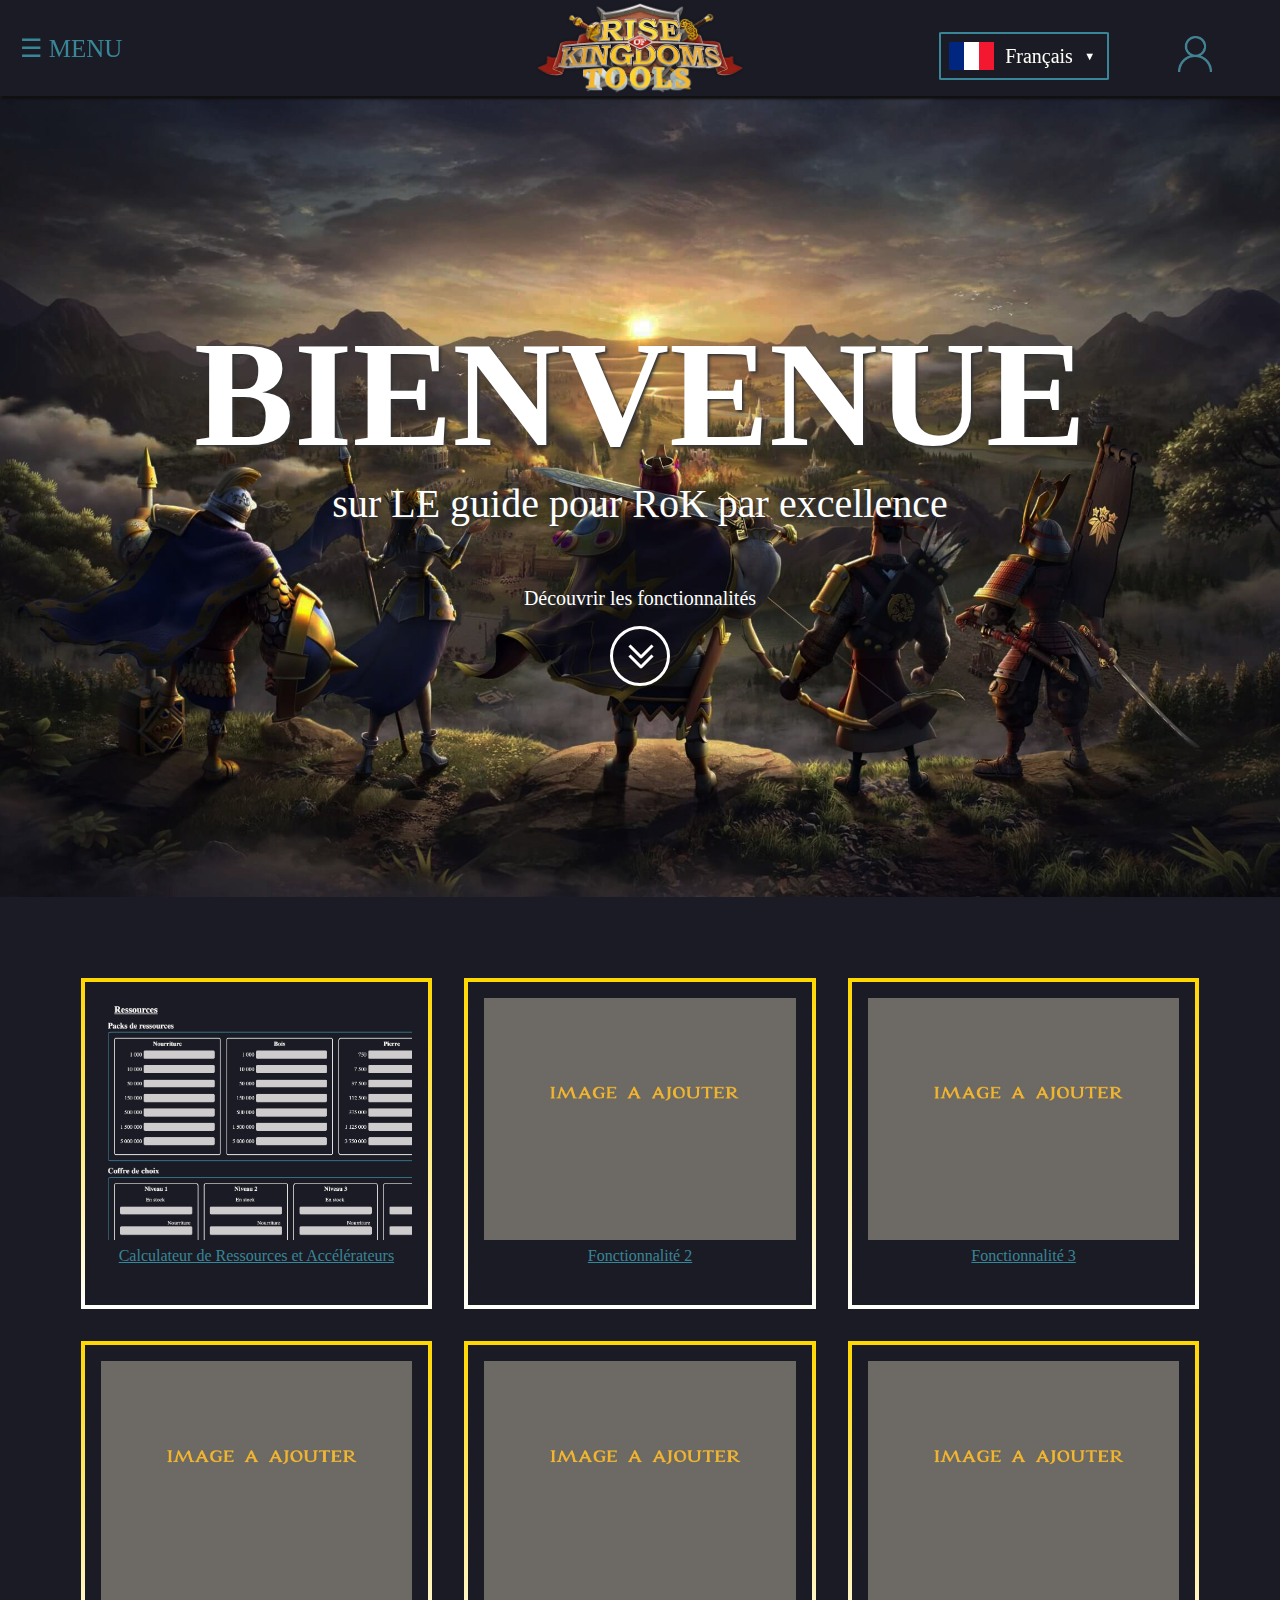
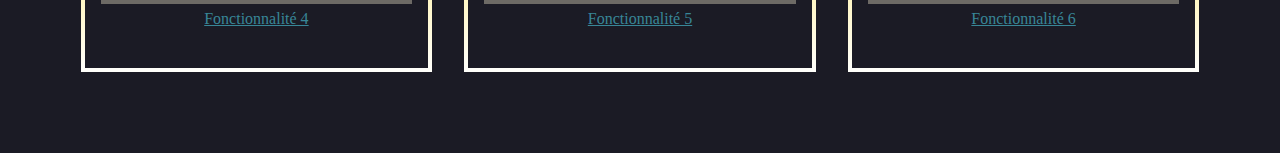
<file: index.html>
<!DOCTYPE html>
<html lang="fr">

<head>
    <meta charset="UTF-8">
    <meta http-equiv="X-UA-Compatible" content="IE=edge">
    <meta name="viewport" content="width=device-width, initial-scale=1.0">
    <!-- feuille de styles du site-->
    <link rel="stylesheet" href="./assets/css/styles.css">

    <!--feuilles de script du site-->
    <script src="./assets/js/app.js"></script>

    <title>Rise of Kingdoms Tools</title>
</head>

<body>

    <nav>
        <!-- ouvre le menu vertical -->
        <div id="navG">
            <!--texte afficher sur écran large-->
            <div id="menuGE" onclick="openNav()">
                &#9776 MENU
            </div>
            <!--texte afficher sur écran téléphone-->
            <div id="menuSE" onclick="openNav()">
                &#9776
            </div>
        </div>
        <!--logo -->
        <div id="navM">
            <a href="index.html">
                <img src="./assets/icon/logo.png" alt="" id="logo">
            </a>
        </div>
        <!--gére les langues et les utilisateurs-->
        <div id="navD">
            <div class="nav_vide"></div>
            <div class="langue">
                <div id="current_langue_selected" onclick="openLangue()" onmouseover="openLangue()"
                    onmouseout="setTimeout(closeLangue(),500)">
                    <div class="francais langue_2">
                        <div class="flag"></div>
                        <div class="f_text">Français</div>
                        <div class="fleche_bas">▼</div>
                    </div>
                </div>
                <div id="non_selected_langue" onmouseover="openLangue()" onmouseout="setTimeout(closeLangue(),500)">
                    <a href="index.html">
                        <div class="francais langue_2 langue_selector">
                            <div class="flag"></div>
                            <div class="f_text">Français</div>
                            <div class="fleche_bas">▼</div>
                        </div>
                    </a>
                    <a href="./l_anglais/index_en.html">
                        <div class="anglais langue_2 langue_selector">
                            <div class="flag"></div>
                            <div class="f_text">English</div>
                            <div class="fleche_bas">▼</div>
                        </div>
                    </a>
                    <a href="./l_chinois/index_zh.html">
                        <div class="chinois langue_2 langue_selector">
                            <div class="flag"></div>
                            <div class="f_text">简体中文</div>
                            <div class="fleche_bas">▼</div>
                        </div>
                    </a>
                </div>
            </div>
            <div id="nav_users">
                <div></div>
                <div></div>
                <div></div>
                <div></div>
                <div class="users_iconbox">
                    <a href="#"></a>
                </div>
                <div></div>
                <div></div>
                <div></div>
                <div></div>
                <!--<div class="users_icon"></div>-->
            </div>
        </div>
    </nav>


    <!-- sous-menu -->
    <div class="main_pages">
        <ul id="Menu" class="Menu">
            <a href="javascript:void(0)" class="closebtn" onclick="closeNav();closeAllMenu()">&times;</a>
            <a href="#">Calendrier</a>
            <li class="deroulant"> <a onclick="handleMenu1()">Calculateurs</a>
                <ul id="sousmenu1" class="sousmenu">
                    <li><a href="./l_francais/calculateur_fr.html">Ressources</a></li>
                    <li><a href="./l_francais/calculateur_fr.html#accelerateurs">Accélérateurs</a></li>
                    <li><a href="#">Constructions</a></li>
                    <li><a href="#">Troupes</a></li>
                    <li><a href="#">Soins</a></li>
                    <li><a href="#">Technologies</a></li>
                    <li><a href="#">Points au MGE</a></li>
                    <li><a href="#">VIP</a></li>
                    <li><a href="#">Matériaux</a></li>
                </ul>
            </li>
            <li class="deroulant"> <a onclick="handleMenu2()">Base de Données</a></li>
            <ul id="sousmenu2" class="sousmenu">
                <li><a href="#">Batiments</a></li>
                <li><a href="#">Technologies</a></li>
                <li><a href="#">Troupes</a></li>
                <li><a href="#">Lots/Achat-in-app</a></li>
                <li><a href="#">Événements</a></li>
                <li><a href="#">Équipements</a></li>
                <li><a href="#">Passeports</a></li>
            </ul>
            <li class="deroulant"> <a onclick="handleMenu3()">Commandants</a></li>
            <ul id="sousmenu3" class="sousmenu">
                <li><a href="#">Légendaires</a></li>
                <li><a href="#">Épiques</a></li>
                <li><a href="#">Élites</a></li>
                <li><a href="#">Avancés</a></li>
                <li><a href="#">Tiers lists et binômes</a></li>
            </ul>
            <a href="#">Guides & Tips</a>
            <a href="#">À propos</a>
        </ul>
    </div>

    <!--section d'acceuil première partie afficher sur la page-->
    <section id="acceuil" onclick="closeLangue()">
        <div class="log_ac">
            <div class="corps_intro">
                <h1 class="gros_titre">BIENVENUE</h1>
                <p class="texte_intro">sur LE guide pour RoK par excellence</p>
                <p class="texte_bouton">Découvrir les fonctionnalités</p>
                <div class="center-con">
                    <a href="#fonctionnalité">
                        <div class="round">
                            <span></span>
                            <span></span>
                            <span></span>
                            <span></span>
                        </div>
                    </a>
                </div>
            </div>
        </div>
    </section>

    <!--section pour une grille de fonctionnalités-->
    <section id="fonctionnalité" onclick="closeLangue()" class="section">
        <div class="wrapper">
            <div class="f_box">
                <a href="./l_francais/calculateur_fr.html">
                    <div class="f_appercu" >
                        <div class="haut" style="background-image: url(./assets/image/ressources_fr.jpg);"></div>
                        <div class="bas">Calculateur de Ressources et Accélérateurs</div>
                    </div>
                </a>
            </div>
            <div class="f_box">
                <a href="#">
                    <div class="f_appercu">
                        <div class="haut"></div>
                        <div class="bas">Fonctionnalité 2</div>
                    </div>
                </a>
            </div>
            <div class="f_box">
                <a href="#">
                    <div class="f_appercu">
                        <div class="haut"></div>
                        <div class="bas">Fonctionnalité 3</div>
                    </div>
                </a>
            </div>
            <div class="f_box">
                <a href="#">
                    <div class="f_appercu">
                        <div class="haut"></div>
                        <div class="bas">Fonctionnalité 4</div>
                    </div>
                </a>
            </div>
            <div class="f_box">
                <a href="#">
                    <div class="f_appercu">
                        <div class="haut"></div>
                        <div class="bas">Fonctionnalité 5</div>
                    </div>
                </a>
            </div>
            <div class="f_box">
                <a href="#">
                    <div class="f_appercu">
                        <div class="haut"></div>
                        <div class="bas">Fonctionnalité 6</div>
                    </div>
                </a>
            </div>
        </div>
    </section>


</body>

</html>
</file>
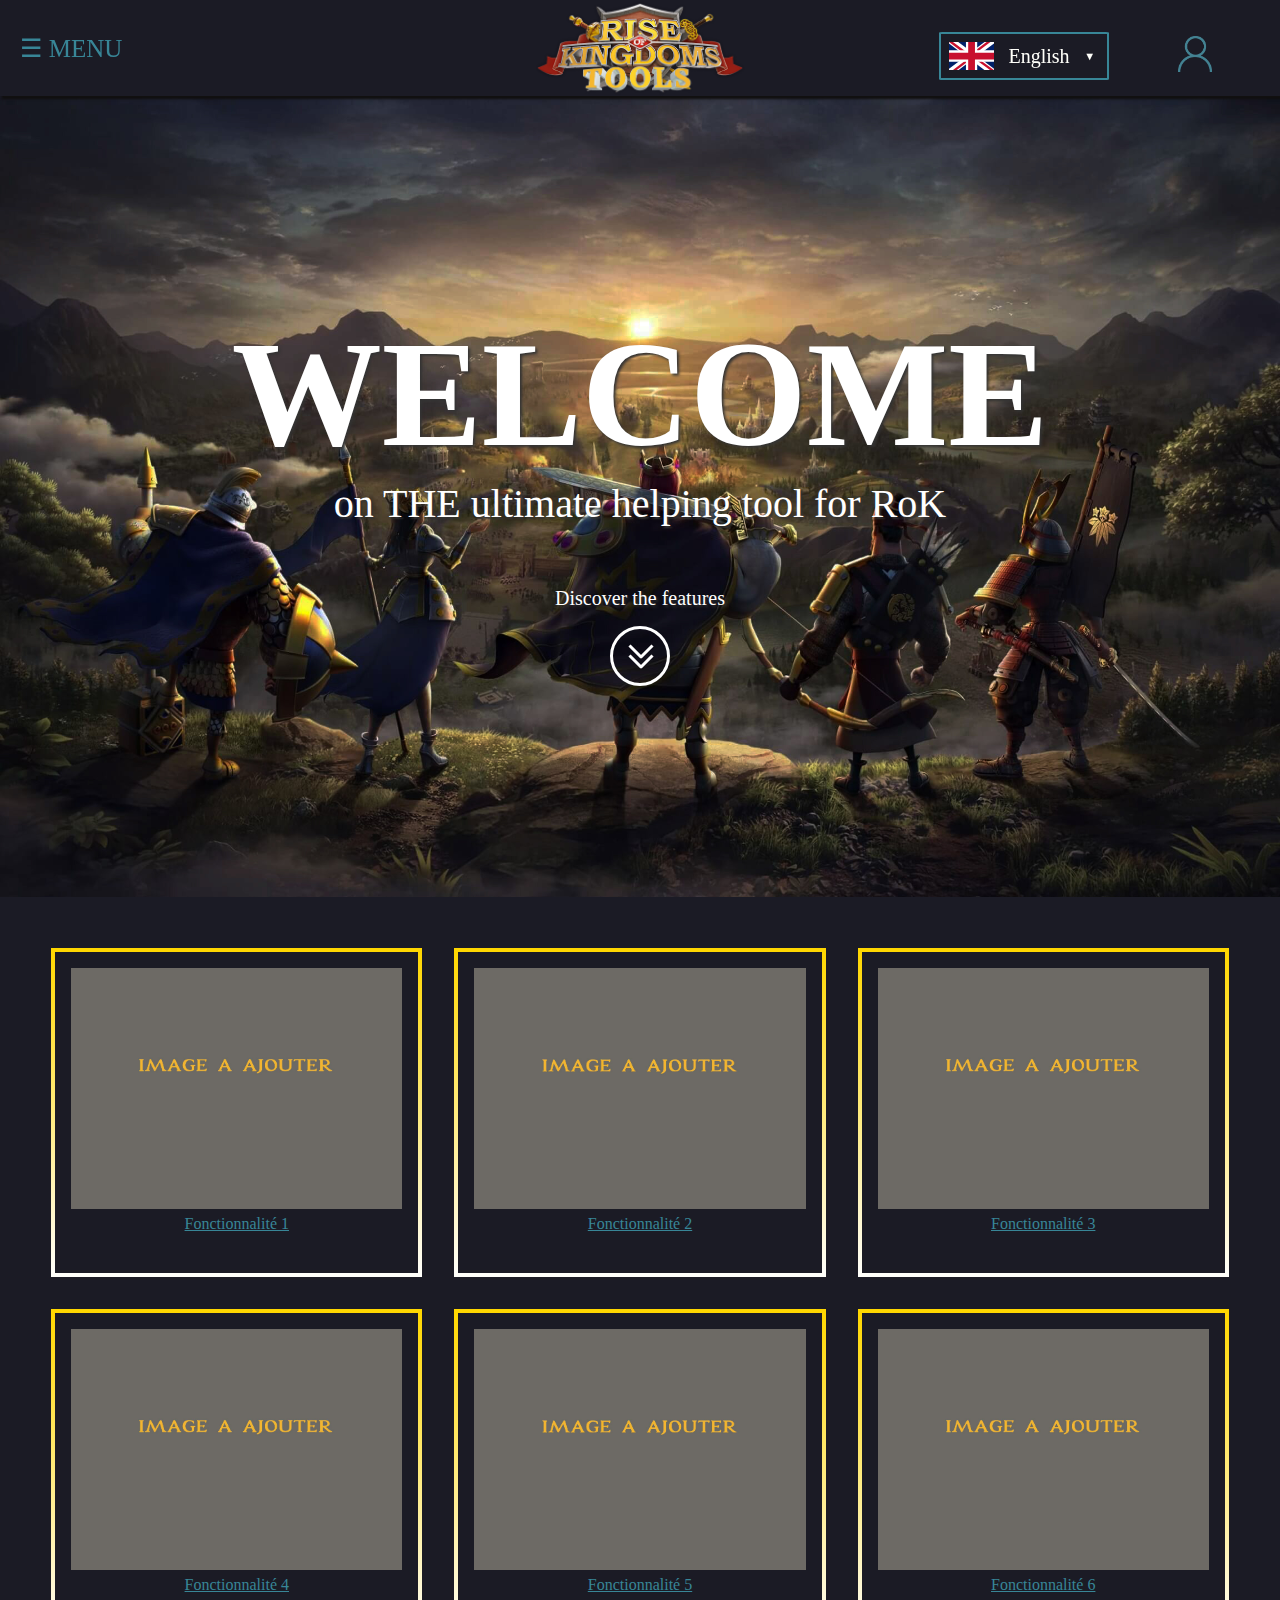
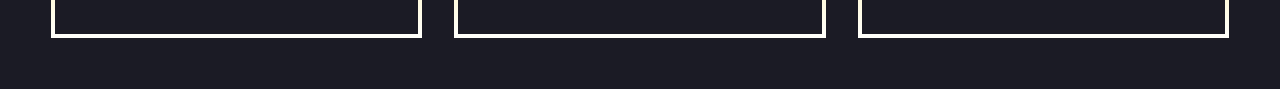
<file: l_anglais/index_en.html>
<!DOCTYPE html>
<html lang="fr">

<head>
    <meta charset="UTF-8">
    <meta http-equiv="X-UA-Compatible" content="IE=edge">
    <meta name="viewport" content="width=device-width, initial-scale=1.0">
    <!-- feuille de styles du site-->
    <link rel="stylesheet" href="../assets/css/styles.css">

    <!--feuilles de script du site-->
    <script src="../assets/js/app.js"></script>

    <title>Rise of Kingdoms Tools</title>
</head>

<body>

    <nav>
        <!-- ouvre le menu vertical -->
        <div id="navG">
            <!--texte afficher sur écran large-->
            <div id="menuGE" onclick="openNav()">
                &#9776 MENU
            </div>
            <!--texte afficher sur écran téléphone-->
            <div id="menuSE" onclick="openNav()">
                &#9776
            </div>
        </div>
        <!--logo -->
        <div id="navM">
            <a href="../l_anglais/index_en.html">
                <img src="../assets/icon/logo.png" alt="" id="logo">
            </a>
        </div>
        <!--gére les langues et les utilisateurs-->
        <div id="navD">
            <div class="nav_vide"></div>
            <div class="langue">
                <div id="current_langue_selected" onclick="openLangue()" onmouseover="openLangue()"
                    onmouseout="setTimeout(closeLangue(),500)">
                    <div class="anglais langue_2">
                        <div class="flag"></div>
                        <div class="f_text">English</div>
                        <div class="fleche_bas">▼</div>
                    </div>
                </div>
                <div id="non_selected_langue" onmouseover="openLangue()" onmouseout="setTimeout(closeLangue(),500)">
                    <a href="../index.html">
                        <div class="francais langue_2 langue_selector">
                            <div class="flag"></div>
                            <div class="f_text">Français</div>
                            <div class="fleche_bas">▼</div>
                        </div>
                    </a>
                    <a href="../l_anglais/index_en.html">
                        <div class="anglais langue_2 langue_selector">
                            <div class="flag"></div>
                            <div class="f_text">English</div>
                            <div class="fleche_bas">▼</div>
                        </div>
                    </a>
                    <a href="../l_chinois/index_zh.html">
                        <div class="chinois langue_2 langue_selector">
                            <div class="flag"></div>
                            <div class="f_text">简体中文</div>
                            <div class="fleche_bas">▼</div>
                        </div>
                    </a>
                </div>
            </div>
            <div id="nav_users">
                <div></div>
                <div></div>
                <div></div>
                <div></div>
                <div class="users_iconbox">
                    <a href="#"></a>
                </div>
                <div></div>
                <div></div>
                <div></div>
                <div></div>
                <!--<div class="users_icon"></div>-->
            </div>
        </div>
    </nav>


    <!-- sous-menu -->
    <div class="main_pages">
        <ul id="Menu" class="Menu">
            <a href="javascript:void(0)" class="closebtn" onclick="closeNav();closeAllMenu()">&times;</a>
            <a href="#">Schedule</a>
            <li class="deroulant"> <a onclick="handleMenu1()">Calculators</a>
                <ul id="sousmenu1" class="sousmenu">
                    <li><a href="#">Ressources</a></li>
                    <li><a href="#">Speed-ups</a></li>
                    <li><a href="#">Buildings</a></li>
                    <li><a href="#">Troups</a></li>
                    <li><a href="#">Healing</a></li>
                    <li><a href="#">Technologies</a></li>
                    <li><a href="#">MGE points</a></li>
                    <li><a href="#">VIP</a></li>
                    <li><a href="#">Materials</a></li>
                </ul>
            </li>
            <li class="deroulant"> <a onclick="handleMenu2()">Data Base</a></li>
            <ul id="sousmenu2" class="sousmenu">
                <li><a href="#">Buildings</a></li>
                <li><a href="#">Technologies</a></li>
                <li><a href="#">Troups</a></li>
                <li><a href="#">Bundles</a></li>
                <li><a href="#">Events</a></li>
                <li><a href="#">Equipments</a></li>
                <li><a href="#">Passeports</a></li>
            </ul>
            <li class="deroulant"> <a onclick="handleMenu3()">Commanders</a></li>
            <ul id="sousmenu3" class="sousmenu">
                <li><a href="#">Legendaries</a></li>
                <li><a href="#">Epics</a></li>
                <li><a href="#">Elites</a></li>
                <li><a href="#">Advanced</a></li>
                <li><a href="#">Tiers lists & pairings</a></li>
            </ul>
            <a href="#">Guides & Tips</a>
            <a href="#">About</a>
        </ul>
    </div>

    <!--section d'acceuil première partie afficher sur la page-->
    <section id="acceuil" onclick="closeLangue()">
        <div class="log_ac">
            <div class="corps_intro">
                <h1 class="gros_titre">WELCOME</h1>
                <p class="texte_intro">on THE ultimate helping tool for RoK</p>
                <p class="texte_bouton">Discover the features</p>
                <div class="center-con">
                    <a href="#fonctionnalité">
                        <div class="round">
                            <span></span>
                            <span></span>
                            <span></span>
                            <span></span>
                        </div>
                    </a>
                </div>
            </div>
        </div>
    </section>

    <!--section pour une grille de fonctionnalités-->
    <section id="fonctionnalité" onclick="closeLangue()">
        <div class="wrapper">
            <div class="f_box">
                <a href="#">
                    <div class="f_appercu">
                        <div class="haut"></div>
                        <div class="bas">Fonctionnalité 1</div>
                    </div>
                </a>
            </div>
            <div class="f_box">
                <a href="#">
                    <div class="f_appercu">
                        <div class="haut"></div>
                        <div class="bas">Fonctionnalité 2</div>
                    </div>
                </a>
            </div>
            <div class="f_box">
                <a href="#">
                    <div class="f_appercu">
                        <div class="haut"></div>
                        <div class="bas">Fonctionnalité 3</div>
                    </div>
                </a>
            </div>
            <div class="f_box">
                <a href="#">
                    <div class="f_appercu">
                        <div class="haut"></div>
                        <div class="bas">Fonctionnalité 4</div>
                    </div>
                </a>
            </div>
            <div class="f_box">
                <a href="#">
                    <div class="f_appercu">
                        <div class="haut"></div>
                        <div class="bas">Fonctionnalité 5</div>
                    </div>
                </a>
            </div>
            <div class="f_box">
                <a href="#">
                    <div class="f_appercu">
                        <div class="haut"></div>
                        <div class="bas">Fonctionnalité 6</div>
                    </div>
                </a>
            </div>
        </div>
    </section>


</body>

</html>
</file>
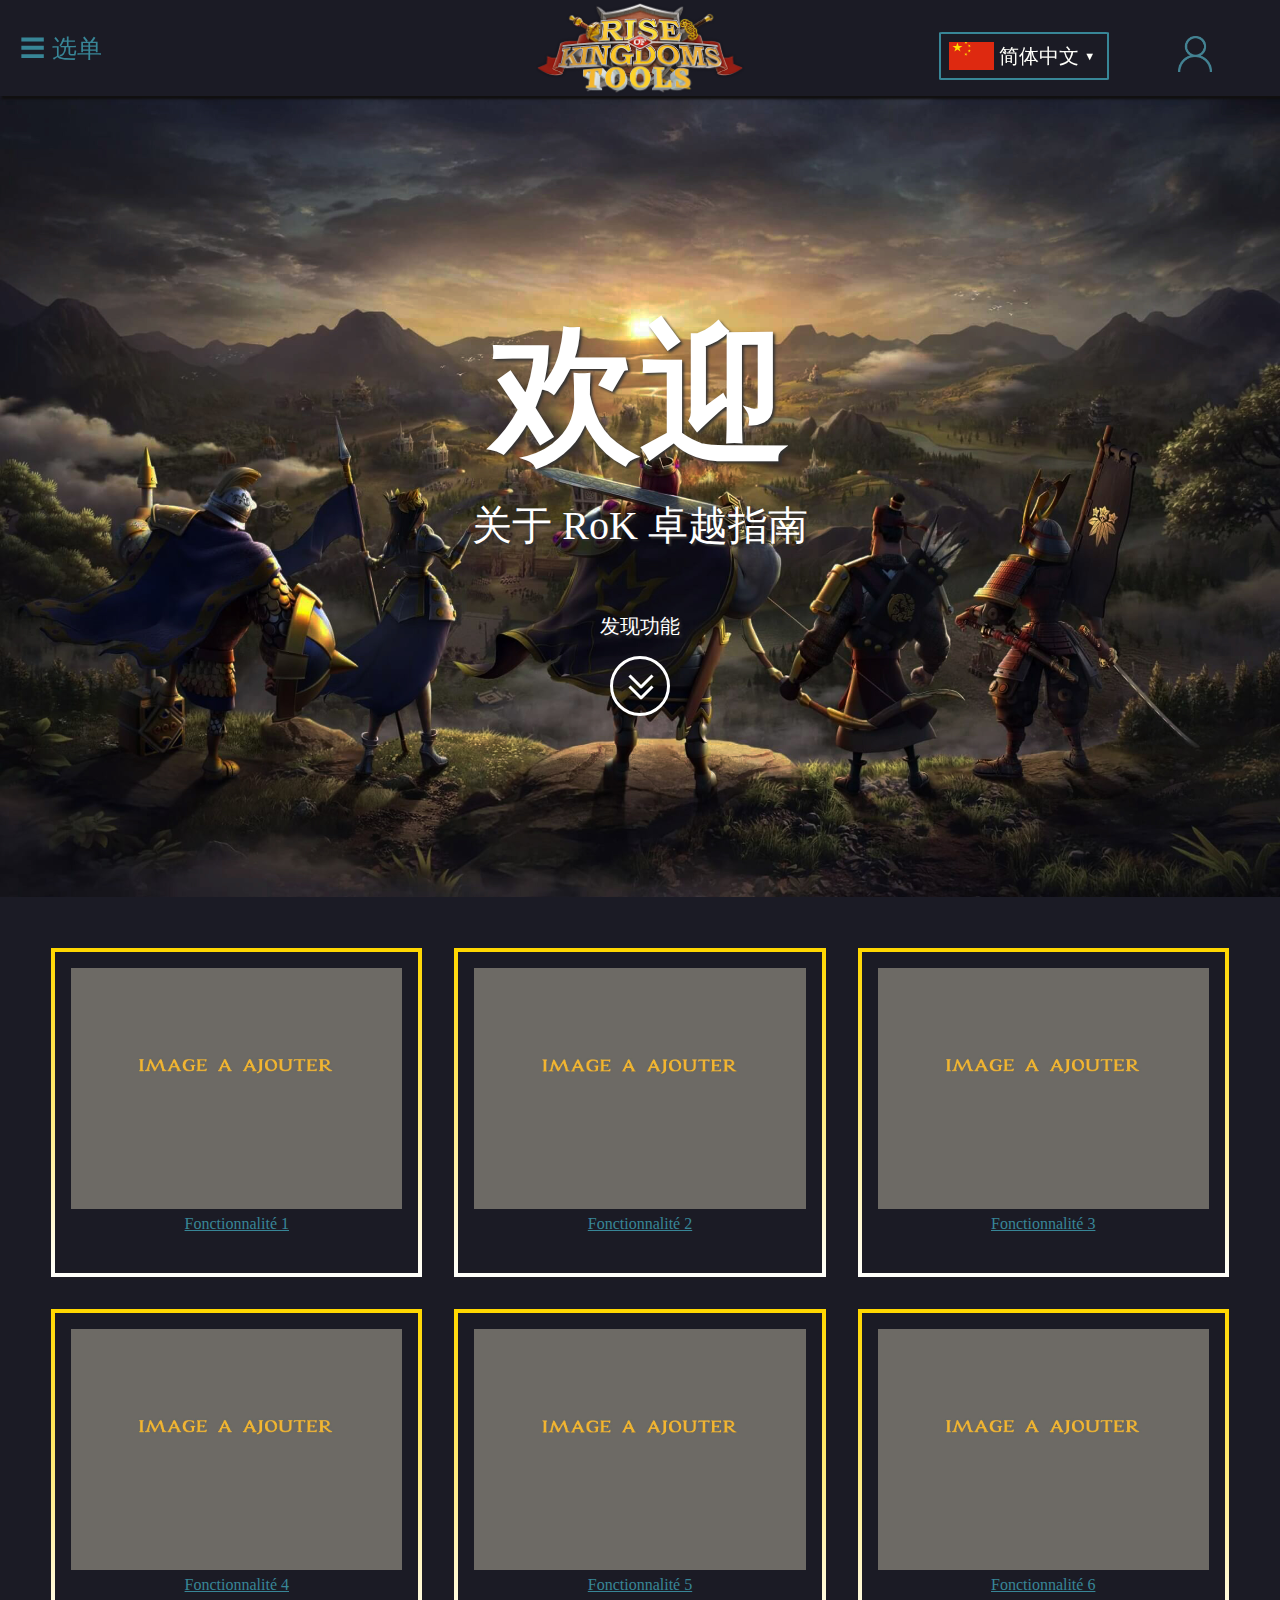
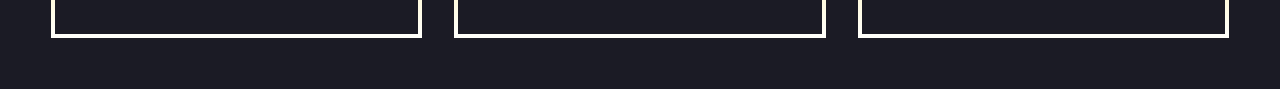
<file: l_chinois/index_zh.html>
<!DOCTYPE html>
<html lang="zh-Hans">

<head>
    <meta charset="UTF-8">
    <meta http-equiv="X-UA-Compatible" content="IE=edge">
    <meta name="viewport" content="width=device-width, initial-scale=1.0">
    <!-- feuille de styles du site-->
    <link rel="stylesheet" href="../assets/css/styles.css">

    <!--feuilles de script du site-->
    <script src="../assets/js/app.js"></script>

    <title>Rise of Kingdoms Tools</title>
</head>

<body>

    <nav>
        <!-- ouvre le menu vertical -->
        <div id="navG">
            <!--texte afficher sur écran large-->
            <div id="menuGE" onclick="openNav()">
                &#9776 选单
            </div>
            <!--texte afficher sur écran téléphone-->
            <div id="menuSE" onclick="openNav()">
                &#9776
            </div>
        </div>
        <!--logo -->
        <div id="navM">
            <a href="../l_chinois/index_zh.html">
                <img src="../assets/icon/logo.png" alt="" id="logo">
            </a>
        </div>
        <!--gére les langues et les utilisateurs-->
        <div id="navD">
            <div class="nav_vide"></div>
            <div class="langue">
                <div id="current_langue_selected" onclick="openLangue()" onmouseover="openLangue()"
                    onmouseout="setTimeout(closeLangue(),500)">
                    <div class="chinois langue_2">
                        <div class="flag"></div>
                        <div class="f_text">简体中文</div>
                        <div class="fleche_bas">▼</div>
                    </div>
                </div>
                <div id="non_selected_langue" onmouseover="openLangue()" onmouseout="setTimeout(closeLangue(),500)">
                    <a href="../index.html">
                        <div class="francais langue_2 langue_selector">
                            <div class="flag"></div>
                            <div class="f_text">Français</div>
                            <div class="fleche_bas">▼</div>
                        </div>
                    </a>
                    <a href="../l_anglais/index_en.html">
                        <div class="anglais langue_2 langue_selector">
                            <div class="flag"></div>
                            <div class="f_text">English</div>
                            <div class="fleche_bas">▼</div>
                        </div>
                    </a>
                    <a href="../l_chinois/index_zh.html">
                        <div class="chinois langue_2 langue_selector">
                            <div class="flag"></div>
                            <div class="f_text">简体中文</div>
                            <div class="fleche_bas">▼</div>
                        </div>
                    </a>
                </div>
            </div>
            <div id="nav_users">
                <div></div>
                <div></div>
                <div></div>
                <div></div>
                <div class="users_iconbox">
                    <a href="#"></a>
                </div>
                <div></div>
                <div></div>
                <div></div>
                <div></div>
                <!--<div class="users_icon"></div>-->
            </div>
        </div>
    </nav>


    <!-- sous-menu -->
    <div class="main_pages">
        <ul id="Menu" class="Menu">
            <a href="javascript:void(0)" class="closebtn" onclick="closeNav();closeAllMenu()">&times;</a>
            <a href="#">活动日历</a>
            <li class="deroulant"> <a onclick="handleMenu1()">计算计</a>
                <ul id="sousmenu1" class="sousmenu">
                    <li><a href="#">资源</a></li>
                    <li><a href="#">加速</a></li>
                    <li><a href="#">建造</a></li>
                    <li><a href="#">训练</a></li>
                    <li><a href="#">医院</a></li>
                    <li><a href="#">技术</a></li>
                    <li><a href="#">MGE点</a></li>
                    <li><a href="#">VIP</a></li>
                    <li><a href="#">材料</a></li>
                </ul>
            </li>
            <li class="deroulant"> <a onclick="handleMenu2()">数据库</a></li>
            <ul id="sousmenu2" class="sousmenu">
                <li><a href="#">建造</a></li>
                <li><a href="#">技术</a></li>
                <li><a href="#">训练</a></li>
                <li><a href="#">在应用程序内购买</a></li>
                <li><a href="#">活动</a></li>
                <li><a href="#">设备</a></li>
                <li><a href="#">护照</a></li>
            </ul>
            <li class="deroulant"> <a onclick="handleMenu3()">指挥官</a></li>
            <ul id="sousmenu3" class="sousmenu">
                <li><a href="#">传奇的</a></li>
                <li><a href="#">史诗</a></li>
                <li><a href="#">精英</a></li>
                <li><a href="#">先进</a></li>
                <li><a href="#">分类和二项式</a></li>
            </ul>
            <a href="#">指南和提示</a>
            <a href="#">关于</a>
        </ul>
    </div>

    <!--section d'acceuil première partie afficher sur la page-->
    <section id="acceuil" onclick="closeLangue()">
        <div class="log_ac">
            <div class="corps_intro">
                <h1 class="gros_titre">欢迎</h1>
                <p class="texte_intro">关于 RoK 卓越指南</p>
                <p class="texte_bouton">发现功能</p>
                <div class="center-con">
                    <a href="#fonctionnalité">
                        <div class="round">
                            <span></span>
                            <span></span>
                            <span></span>
                            <span></span>
                        </div>
                    </a>
                </div>
            </div>
        </div>
    </section>

    <!--section pour une grille de fonctionnalités-->
    <section id="fonctionnalité" onclick="closeLangue()">
        <div class="wrapper">
            <div class="f_box">
                <a href="#">
                    <div class="f_appercu">
                        <div class="haut"></div>
                        <div class="bas">Fonctionnalité 1</div>
                    </div>
                </a>
            </div>
            <div class="f_box">
                <a href="#">
                    <div class="f_appercu">
                        <div class="haut"></div>
                        <div class="bas">Fonctionnalité 2</div>
                    </div>
                </a>
            </div>
            <div class="f_box">
                <a href="#">
                    <div class="f_appercu">
                        <div class="haut"></div>
                        <div class="bas">Fonctionnalité 3</div>
                    </div>
                </a>
            </div>
            <div class="f_box">
                <a href="#">
                    <div class="f_appercu">
                        <div class="haut"></div>
                        <div class="bas">Fonctionnalité 4</div>
                    </div>
                </a>
            </div>
            <div class="f_box">
                <a href="#">
                    <div class="f_appercu">
                        <div class="haut"></div>
                        <div class="bas">Fonctionnalité 5</div>
                    </div>
                </a>
            </div>
            <div class="f_box">
                <a href="#">
                    <div class="f_appercu">
                        <div class="haut"></div>
                        <div class="bas">Fonctionnalité 6</div>
                    </div>
                </a>
            </div>
        </div>
    </section>


</body>

</html>
</file>
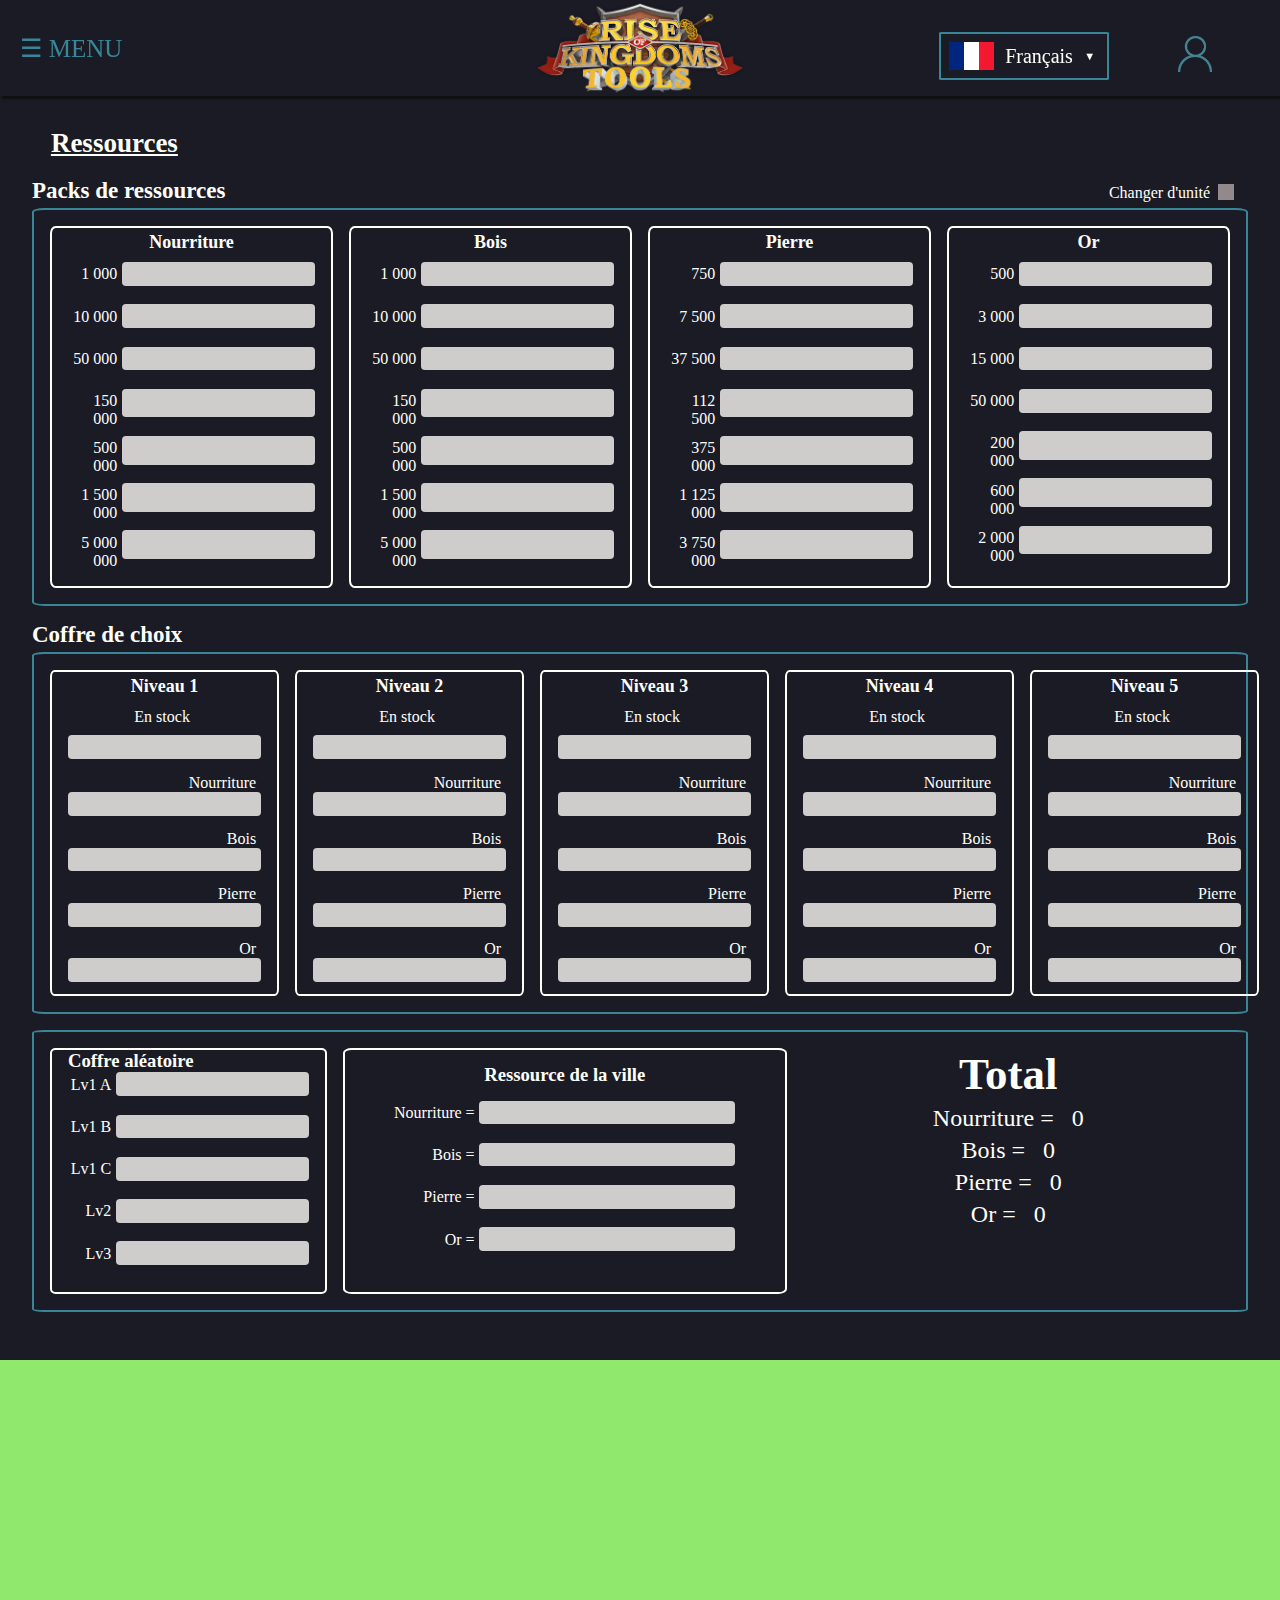
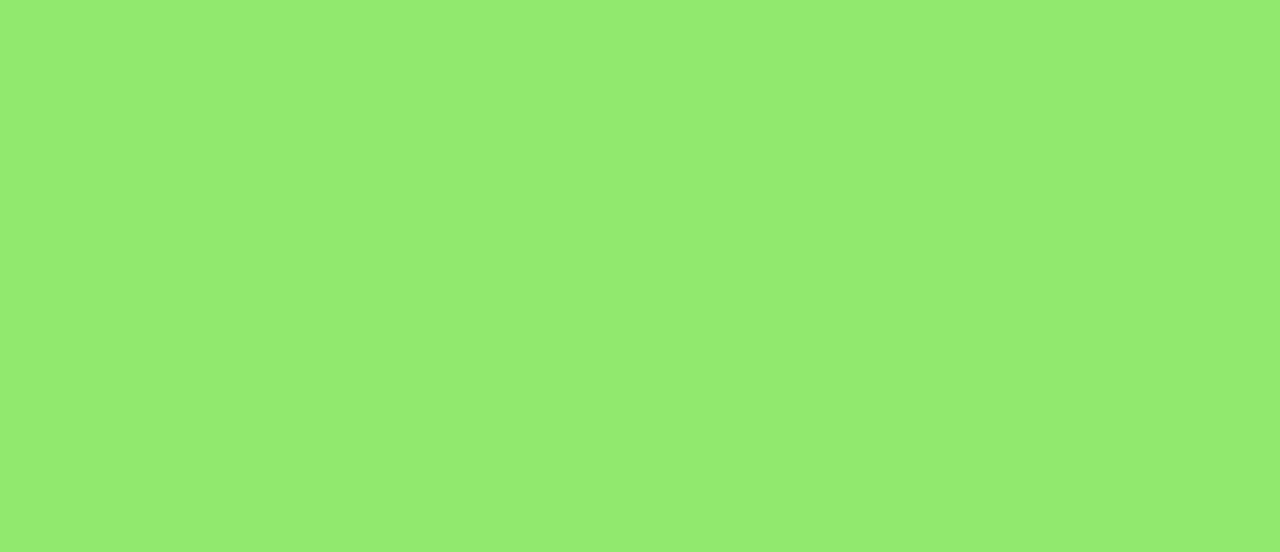
<file: l_francais/calculateur_fr.html>
<!DOCTYPE html>
<html lang="fr">

<head>
    <meta charset="UTF-8">
    <meta http-equiv="X-UA-Compatible" content="IE=edge">
    <meta name="viewport" content="width=device-width, initial-scale=1.0">
    <!-- feuille de styles du site-->
    <link rel="stylesheet" href="../assets/css/styles.css">

    <!--feuilles de script du site-->
    <script src="../assets/js/app.js" defer></script>

    <title>Rise of Kingdoms Tools</title>
</head>

<body>

    <nav>
        <!-- ouvre le menu vertical -->
        <div id="navG">
            <!--texte afficher sur écran large-->
            <div id="menuGE" onclick="openNav()">
                &#9776 MENU
            </div>
            <!--texte afficher sur écran téléphone-->
            <div id="menuSE" onclick="openNav()">
                &#9776
            </div>
        </div>
        <!--logo -->
        <div id="navM">
            <a href="../index.html">
                <img src="../assets/icon/logo.png" alt="" id="logo">
            </a>
        </div>
        <!--gére les langues et les utilisateurs-->
        <div id="navD">
            <div class="nav_vide"></div>
            <div class="langue">
                <div id="current_langue_selected" onclick="openLangue()" onmouseover="openLangue()"
                    onmouseout="setTimeout(closeLangue(),500)">
                    <div class="francais langue_2">
                        <div class="flag"></div>
                        <div class="f_text">Français</div>
                        <div class="fleche_bas">▼</div>
                    </div>
                </div>
                <div id="non_selected_langue" onmouseover="openLangue()" onmouseout="setTimeout(closeLangue(),500)">
                    <a href="../index.html">
                        <div class="francais langue_2 langue_selector">
                            <div class="flag"></div>
                            <div class="f_text">Français</div>
                            <div class="fleche_bas">▼</div>
                        </div>
                    </a>
                    <a href="../l_anglais/index_en.html">
                        <div class="anglais langue_2 langue_selector">
                            <div class="flag"></div>
                            <div class="f_text">English</div>
                            <div class="fleche_bas">▼</div>
                        </div>
                    </a>
                    <a href="../l_chinois/index_zh.html">
                        <div class="chinois langue_2 langue_selector">
                            <div class="flag"></div>
                            <div class="f_text">简体中文</div>
                            <div class="fleche_bas">▼</div>
                        </div>
                    </a>
                </div>
            </div>
            <div id="nav_users">
                <div></div>
                <div></div>
                <div></div>
                <div></div>
                <div class="users_iconbox">
                    <a href="#"></a>
                </div>
                <div></div>
                <div></div>
                <div></div>
                <div></div>
                <!--<div class="users_icon"></div>-->
            </div>
        </div>
    </nav>


    <!-- sous-menu -->
    <div class="main_pages">
        <ul id="Menu" class="Menu">
            <a href="javascript:void(0)" class="closebtn" onclick="closeNav();closeAllMenu()">&times;</a>
            <a href="#">Calendrier</a>
            <li class="deroulant"> <a onclick="handleMenu1()">Calculateurs</a>
                <ul id="sousmenu1" class="sousmenu">
                    <li><a href="calculateur_fr.html">Ressources</a></li>
                    <li><a href="calculateur_fr.html#accelerateurs">Accélérateurs</a></li>
                    <li><a href="#">Constructions</a></li>
                    <li><a href="#">Troupes</a></li>
                    <li><a href="#">Soins</a></li>
                    <li><a href="#">Technologies</a></li>
                    <li><a href="#">Points au MGE</a></li>
                    <li><a href="#">VIP</a></li>
                    <li><a href="#">Matériaux</a></li>
                </ul>
            </li>
            <li class="deroulant"> <a onclick="handleMenu2()">Base de Données</a></li>
            <ul id="sousmenu2" class="sousmenu">
                <li><a href="#">Batiments</a></li>
                <li><a href="#">Technologies</a></li>
                <li><a href="#">Troupes</a></li>
                <li><a href="#">Lots/Achat-in-app</a></li>
                <li><a href="#">Événements</a></li>
                <li><a href="#">Équipements</a></li>
                <li><a href="#">Passeports</a></li>
            </ul>
            <li class="deroulant"> <a onclick="handleMenu3()">Commandants</a></li>
            <ul id="sousmenu3" class="sousmenu">
                <li><a href="#">Légendaires</a></li>
                <li><a href="#">Épiques</a></li>
                <li><a href="#">Élites</a></li>
                <li><a href="#">Avancés</a></li>
                <li><a href="#">Tiers lists et binômes</a></li>
            </ul>
            <a href="#">Guides & Tips</a>
            <a href="#">À propos</a>
        </ul>
    </div>

    <!--Section ressource-->
    <section id="ressources" class="section">
        <h1>Ressources</h1>
        <div id="header">
            <h2>Packs de ressources</h2>
            <div class="check_unit">
                <div> Changer d'unité</div>
                <label class="container">
                    <input type="checkbox" name="" id="changer_unite" onclick="changeUnite()">
                    <span class="checkmark"></span>
                </label>
            </div>

        </div>
        <form action="">
            <div class="grande_categorie">
                <div class="petite_categorie">
                    <div>
                        <h3>Nourriture</h3>
                    </div>
                    <div class="contenu">
                        <label for="" class="label" id="1k_f">1 000</label>
                        <input type="number" class="valeur" name="rss_pack_f_1k" id="rss_pack_f_1k" value=""
                            oninput="totalRess()">
                        <label for="" class="label" id="10k_f">10 000</label>
                        <input type="number" name="rss_pack_f_10k" value="" id="rss_pack_f_10k" class="valeur"
                            oninput="totalRess()">
                        <label for="" class="label" id="50k_f">50 000</label>
                        <input type="number" name="rss_pack_f_50k" value="" id="rss_pack_f_50k" class="valeur"
                            oninput="totalRess()">
                        <label for="" class="label" id="150k_f">150 000</label>
                        <input type="number" name="rss_pack_f_150k" value="" id="rss_pack_f_150k" class="valeur"
                            oninput="totalRess()">
                        <label for="" class="label" id="500k_f">500 000</label>
                        <input type="number" name="rss_pack_f_500k" value="" id="rss_pack_f_500k" class="valeur"
                            oninput="totalRess()">
                        <label for="" class="label" id="1.5m_f">1 500 000</label>
                        <input type="number" name="rss_pack_f_15m" id="rss_pack_f_15m" value="" class="valeur"
                            oninput="totalRess()">
                        <label for="" class="label" id="5m_f">5 000 000</label>
                        <input type="number" name="rss_pack_f_5m" id="rss_pack_f_5m" value="" class="valeur"
                            oninput="totalRess()">
                    </div>
                </div>
                <div class="petite_categorie">
                    <div>
                        <h3>Bois</h3>
                    </div>
                    <div class="contenu">
                        <label for="" class="label" id="1k_b">1 000</label>
                        <input type="number" name="rss_pack_b_1k" id="rss_pack_b_1k" value="" class="valeur"
                            oninput="totalRess()">
                        <label for="" class="label" id="10k_b">10 000</label>
                        <input type="number" name="rss_pack_b_10k" value="" id="rss_pack_b_10k" class="valeur"
                            oninput="totalRess()">
                        <label for="" class="label" id="50k_b">50 000</label>
                        <input type="number" name="rss_pack_b_50k" value="" id="rss_pack_b_50k" class="valeur"
                            oninput="totalRess()">
                        <label for="" class="label" id="150k_b">150 000</label>
                        <input type="number" name="rss_pack_b_150k" value="" id="rss_pack_b_150k" class="valeur"
                            oninput="totalRess()">
                        <label for="" class="label" id="500k_b">500 000</label>
                        <input type="number" name="rss_pack_b_500k" value="" id="rss_pack_b_500k" class="valeur"
                            oninput="totalRess()">
                        <label for="" class="label" id="1.5m_b">1 500 000</label>
                        <input type="number" name="rss_pack_b_15m" value="" id="rss_pack_b_15m" class="valeur"
                            oninput="totalRess()">
                        <label for="" class="label" id="5m_b">5 000 000</label>
                        <input type="number" name="rss_pack_b_5m" value="" id="rss_pack_b_5m" class="valeur"
                            oninput="totalRess()">
                    </div>
                </div>
                <div class="petite_categorie">
                    <div>
                        <h3>Pierre</h3>
                    </div>
                    <div class="contenu">
                        <label for="" class="label" id="750">750</label>
                        <input type="number" name="rss_pack_p_750" value="" id="rss_pack_p_750" class="valeur"
                            oninput="totalRess()">
                        <label for="" class="label" id="7k">7 500</label>
                        <input type="number" name="rss_pack_p_7k" value="" id="rss_pack_p_7k" class="valeur"
                            oninput="totalRess()">
                        <label for="" class="label" id="37k">37 500</label>
                        <input type="number" name="rss_pack_p_37k" value="" id="rss_pack_p_37k" class="valeur"
                            oninput="totalRess()">
                        <label for="" class="label" id="112k">112 500</label>
                        <input type="number" name="rss_pack_p_112k" value="" id="rss_pack_p_112k" class="valeur"
                            oninput="totalRess()">
                        <label for="" class="label" id="375k">375 000</label>
                        <input type="number" name="rss_pack_p_375k" value="" id="rss_pack_p_375k" class="valeur"
                            oninput="totalRess()">
                        <label for="" class="label" id="1m">1 125 000</label>
                        <input type="number" name="rss_pack_p_1m" id="rss_pack_p_1m" value="" class="valeur"
                            oninput="totalRess()">
                        <label for="" class="label" id="3m">3 750 000</label>
                        <input type="number" name="rss_pack_p_3m" id="rss_pack_p_3m" value="" class="valeur"
                            oninput="totalRess()">
                    </div>
                </div>
                <div class="petite_categorie">
                    <div>
                        <h3>Or</h3>
                    </div>
                    <div class="contenu">
                        <label for="" class="label" id="500">500</label>
                        <input type="number" name="rss_pack_o_500" value="" id="rss_pack_o_500" class="valeur"
                            oninput="totalRess()">
                        <label for="" class="label" id="3k">3 000</label>
                        <input type="number" name="rss_pack_o_3k" value="" id="rss_pack_o_3k" class="valeur"
                            oninput="totalRess()">
                        <label for="" class="label" id="15k">15 000</label>
                        <input type="number" name="rss_pack_o_15k" value="" id="rss_pack_o_15k" class="valeur"
                            oninput="totalRess()">
                        <label for="" class="label" id="50k">50 000</label>
                        <input type="number" name="rss_pack_o_50k" value="" id="rss_pack_o_50k" class="valeur"
                            oninput="totalRess()">
                        <label for="" class="label" id="200k">200 000</label>
                        <input type="number" name="rss_pack_o_200k" value="" id="rss_pack_o_200k" class="valeur"
                            oninput="totalRess()">
                        <label for="" class="label" id="600k">600 000</label>
                        <input type="number" name="rss_pack_o_600k" value="" id="rss_pack_o_600k" class="valeur"
                            oninput="totalRess()">
                        <label for="" class="label" id="2m">2 000 000</label>
                        <input type="number" name="rss_pack_o_2m" id="rss_pack_o_2m" value="" class="valeur"
                            oninput="totalRess()">
                    </div>
                </div>
            </div>
            <h2>Coffre de choix</h2>
            <div class="grande_categorie gc_coffre_choix">
                <div class="petite_categorie">
                    <div>
                        <h3>Niveau 1</h3>
                    </div>
                    <div class="total_coffre_lv">
                        <label for="" class="label" id="lv1_c">En stock</label>
                        <input type="number" class="valeur" name="rss_cat_1" id="rss_cat_1" value=""
                            oninput="fill_value_choix_big_lv1(); totalRess()">
                    </div>
                    <div class="choix">
                        <label for="" class="label" id="lv1_f">Nourriture</label>
                        <input type="number" name="" id="rss_cat_1_f" class="valeur"
                            oninput="fill_value_choix_n_lv1(); totalRess()">
                        <label for="" class="label" id="lv1_b">Bois</label>
                        <input type="number" name="" id="rss_cat_1_b" class="valeur"
                            oninput="fill_value_choix_b_lv1(); totalRess()">
                        <label for="" class="label" id="lv1_p">Pierre</label>
                        <input type="number" name="" id="rss_cat_1_p" class="valeur"
                            oninput="fill_value_choix_p_lv1(); totalRess()">
                        <label for="" class="label" id="lv1_o">Or</label>
                        <input type="number" name="" id="rss_cat_1_o" class="valeur"
                            oninput="fill_value_choix_or_lv1(); totalRess()">
                    </div>
                </div>
                <div class="petite_categorie">
                    <div>
                        <h3>Niveau 2</h3>
                    </div>
                    <div class="total_coffre_lv">
                        <label for="" class="label" id="lv2_c">En stock</label>
                        <input type="number" class="valeur" name="rss_cat_1" id="rss_cat_2" value=""
                            oninput="fill_value_choix_big_lv2(); totalRess()">
                    </div>
                    <div class="choix">
                        <label for="" class="label" id="lv2_f">Nourriture</label>
                        <input type="number" name="" id="rss_cat_2_f" class="valeur"
                            oninput="fill_value_choix_n_lv2(); totalRess()">
                        <label for="" class="label" id="lv2_b">Bois</label>
                        <input type="number" name="" id="rss_cat_2_b" class="valeur"
                            oninput="fill_value_choix_b_lv2(); totalRess()">
                        <label for="" class="label" id="lv2_p">Pierre</label>
                        <input type="number" name="" id="rss_cat_2_p" class="valeur"
                            oninput="fill_value_choix_p_lv2(); totalRess()">
                        <label for="" class="label" id="lv2_o">Or</label>
                        <input type="number" name="" id="rss_cat_2_o" class="valeur"
                            oninput="fill_value_choix_or_lv2(); totalRess()">
                    </div>
                </div>
                <div class="petite_categorie">
                    <div>
                        <h3>Niveau 3</h3>
                    </div>
                    <div class="total_coffre_lv">
                        <label for="" class="label" id="lv3_c">En stock</label>
                        <input type="number" class="valeur" name="rss_cat_1" id="rss_cat_3" value=""
                            oninput="fill_value_choix_big_lv3(); totalRess()">
                    </div>
                    <div class="choix">
                        <label for="" class="label" id="lv3_f">Nourriture</label>
                        <input type="number" name="" id="rss_cat_3_f" class="valeur"
                            oninput="fill_value_choix_n_lv3(); totalRess()">
                        <label for="" class="label" id="lv3_b">Bois</label>
                        <input type="number" name="" id="rss_cat_3_b" class="valeur"
                            oninput="fill_value_choix_b_lv3(); totalRess()">
                        <label for="" class="label" id="lv3_p">Pierre</label>
                        <input type="number" name="" id="rss_cat_3_p" class="valeur"
                            oninput="fill_value_choix_p_lv3(); totalRess()">
                        <label for="" class="label" id="lv3_o">Or</label>
                        <input type="number" name="" id="rss_cat_3_o" class="valeur"
                            oninput="fill_value_choix_or_lv3(); totalRess()">
                    </div>
                </div>
                <div class="petite_categorie">
                    <div>
                        <h3>Niveau 4</h3>
                    </div>
                    <div class="total_coffre_lv">
                        <label for="" class="label" id="lv4_c">En stock</label>
                        <input type="number" class="valeur" name="rss_cat_1" id="rss_cat_4" value=""
                            oninput="fill_value_choix_big_lv4(); totalRess()">
                    </div>
                    <div class="choix">
                        <label for="" class="label" id="lv4_f">Nourriture</label>
                        <input type="number" name="" id="rss_cat_4_f" class="valeur"
                            oninput="fill_value_choix_n_lv4(); totalRess()">
                        <label for="" class="label" id="lv4_b">Bois</label>
                        <input type="number" name="" id="rss_cat_4_b" class="valeur"
                            oninput="fill_value_choix_b_lv4(); totalRess()">
                        <label for="" class="label" id="lv4_p">Pierre</label>
                        <input type="number" name="" id="rss_cat_4_p" class="valeur"
                            oninput="fill_value_choix_p_lv4(); totalRess()">
                        <label for="" class="label" id="lv4_o">Or</label>
                        <input type="number" name="" id="rss_cat_4_o" class="valeur"
                            oninput="fill_value_choix_or_lv4(); totalRess()">
                    </div>
                </div>
                <div class="petite_categorie">
                    <div>
                        <h3>Niveau 5</h3>
                    </div>
                    <div class="total_coffre_lv">
                        <label for="" class="label" id="lv5_c">En stock</label>
                        <input type="number" class="valeur" name="rss_cat_1" id="rss_cat_5" value=""
                            oninput="fill_value_choix_big_lv5(); totalRess()">
                    </div>
                    <div class="choix">
                        <label for="" class="label" id="lv5_f">Nourriture</label>
                        <input type="number" name="" id="rss_cat_5_f" class="valeur"
                            oninput="fill_value_choix_n_lv5(); totalRess()">
                        <label for="" class="label" id="lv5_b">Bois</label>
                        <input type="number" name="" id="rss_cat_5_b" class="valeur"
                            oninput="fill_value_choix_b_lv5(); totalRess()">
                        <label for="" class="label" id="lv5_p">Pierre</label>
                        <input type="number" name="" id="rss_cat_5_p" class="valeur"
                            oninput="fill_value_choix_p_lv5(); totalRess()">
                        <label for="" class="label" id="lv5_o">Or</label>
                        <input type="number" name="" id="rss_cat_5_o" class="valeur"
                            oninput="fill_value_choix_or_lv5(); totalRess()">
                    </div>
                </div>
            </div>
            <div class="rss_gc">
                <div class="petite_categorie ">
                    <div>
                        <h3>Coffre aléatoire</h3>
                    </div>
                    <div class="contenu">
                        <label for="" class="label" id="lv1A">Lv1 A</label>
                        <input type="number" name="rss_pack_b_1k" id="rss_al_1A" value="" class="valeur"
                            oninput="totalRess()">
                        <label for="" class="label" id="lv1B">Lv1 B</label>
                        <input type="number" name="rss_pack_b_10k" value="" id="rss_al_1B" class="valeur"
                            oninput="totalRess()">
                        <label for="" class="label" id="lv1C">Lv1 C</label>
                        <input type="number" name="rss_pack_b_50k" value="" id="rss_al_1C" class="valeur"
                            oninput="totalRess()">
                        <label for="" class="label" id="lv2">Lv2</label>
                        <input type="number" name="rss_pack_b_150k" value="" id="rss_al_2" class="valeur"
                            oninput="totalRess()">
                        <label for="" class="label" id="lv3">Lv3</label>
                        <input type="number" name="rss_pack_b_500k" value="" id="rss_al_3" class="valeur"
                            oninput="totalRess()">
                    </div>
                </div>
                <div class="rss_gb">
                    <div class="petite_categorie rss_pc" >
                        <div>
                            <h3>Ressource de la ville</h3>
                        </div>
                        <div class="contenu c_ville ">
                            <div class="label">Nourriture = </div>
                            <input type="number" class="valeur" id="ville_f" oninput="totalRess()">
                            <div class="label">Bois = </div>
                            <input type="number" class="valeur" id="ville_b" oninput="totalRess()">
                            <div class="label">Pierre = </div>
                            <input type="number" class="valeur" id="ville_p" oninput="totalRess()">
                            <div class="label">Or = </div>
                            <input type="number" class="valeur" id="ville_o" oninput="totalRess()">
                        </div>

                    </div>
                    <div id="rss_result">
                            <h3>Total</h3>
                        <div>
                            <div class="label">Nourriture = </div>
                            <div id="nouriture_result" class="Xrss_result">0</div>
                        </div>
                        <div>
                            <div class="label">Bois = </div>
                            <div id="bois_result" class="Xrss_result">0</div>
                        </div>
                        <div>
                            <div class="label">Pierre = </div>
                            <div id="pierre_result" class="Xrss_result">0</div>
                        </div>
                        <div>
                            <div class="label">Or = </div>
                            <div id="or_result" class="Xrss_result">0</div>
                        </div>
                    </div>
                </div>
            </div>
        </form>
        
    </section>
    <section id="accelerateurs" class="section"></section>

</body>

</html>
</file>
<file: assets/css/styles.css>
/* CSS Variables */
:root {
    --normal-font: 400;
    --bold-font: 600;
    --bolder-font: 900;
    --gun-powder: #1b1b25;
    --baby-powder: #FFFFFA;
    --metalic-seaweed: #388697;
    --old-lavender: #896978;
    --fuzzy-wuzzy: #C1666B;
    --taupe-grey: #92898A;
    --line-height: 1.7rem;
    --transition: 0.2s ease-in;
    --light-grey: #ffffff8f;
}

html {
    scroll-behavior: smooth;
}

/* Resets */
* {
    margin: 0;
    padding: 0;
    box-sizing: border-box;
    transition: var(--transition);
}

body {
    font-family: "Roboto", sans-serf;
    /*couleur du fond*/
    background-color: var(--gun-powder);
    overflow-x: hidden;

}

ul li {
    list-style-type: none;
}



/*==============================BANDEAU================================================*/
nav {
    display: flex;
    justify-content: space-between;
    padding: 0;
    position: sticky;
    top: 0;
    left: 0;
    z-index: 1;
    background-color: var(--gun-powder);
    box-shadow: 2px 3px 2px #111010;
    height: 6em;
}

/*partie gauche du bandeau*/
#navG {
    width: 40%;
    height: 100%;
    display: grid;
    align-items: center;
}

/*bouton menu*/
#menuGE {
    background-color: inherit;
    padding-left: 4%;
    cursor: pointer;
    color: var(--metalic-seaweed);
    font-size: 25px;
    width: max-content;
}

#menuGE:hover {
    color: var(--baby-powder);
}


/*partie responsive du menu*/
#menuSE {
    display: none;
}

/*partie du milieu du bandeau*/
#navM {
    height: 100%;
}

/*logo du site*/
#logo {
    height: 100%;
    display: block;
}

#logo:hover {
    filter: brightness(1.5);
}

/*partie droite du bandeau*/
#navD {
    width: 40%;
    height: 100%;
    display: grid;
    grid-template-columns: 2fr 2fr 2fr;
    align-items: center;
    text-align: end;

}

/*permet d'aligner verticalement les langues*/
.langue {
    height: 100%;
    display: flex;
    align-items: center;
    flex-direction: column;
    max-height: 6em;

}

/*contient tout les items pour la langue*/
#current_langue_selected {
    margin-top: 2em;
    margin-bottom: -0.1em;
    width: 100%;
    height: 50%;
    padding: .5em;
    border: solid 2px;
    border-color: var(--metalic-seaweed);
    border-radius: 2%;
    cursor: pointer;
    color: var(--baby-powder);
}

#current_langue_selected:hover {
    border-color: var(--baby-powder);
    background-color: var(--light-grey);
    color: var(--gun-powder);
}

/*boite des langues non séléctionnées*/
#non_selected_langue {
    display: none;
    grid-auto-rows: 1fr;
    row-gap: .2em;
    width: 100%;
    height: max-content;
    border: solid 2px;
    border-color: var(--metalic-seaweed);
    border-radius: 2%;
    cursor: pointer;
    color: var(--baby-powder);
    background-color: var(--gun-powder);
}

/*enlève le style de lien*/
#non_selected_langue a {
    text-decoration: none;
    color: var(--baby-powder);
}



/*permet de définir un bandeau sous chaque langue*/
.langue_selector {
    padding: .5em;
}

.langue_selector:hover {
    background-color: var(--metalic-seaweed);
    color: var(--gun-powder);
}

/*permet de diviser en colomne  proprement la case de langue */
.langue_2 {
    display: grid;
    grid-template-columns: 3fr 6fr 1fr;
    width: 100%;
    height: 100%;
    align-items: center;
}

/*correspond à la langue fr*/
.francais {
    display: grid;
    transition: 0s;
}

.francais .flag {
    height: 100%;
    width: 100%;
    background-image: url(../icon/flag/fr.svg);
    background-repeat: no-repeat;
    background-position: center;
    background-size: 100%;
}

/*correspond à la langue zh*/
.chinois {
    display: grid;
    transition: 0s;
}

.chinois .flag {
    height: 100%;
    width: 100%;
    background-image: url(../icon/flag/cn.svg);
    background-repeat: no-repeat;
    background-position: center;
    background-size: 100%;
}

/*correspond à la langue en*/
.anglais {
    display: grid;
    transition: 0s;
}

.anglais .flag {
    height: 100%;
    width: 100%;
    background-image: url(../icon/flag/gb.svg);
    background-repeat: no-repeat;
    background-position: center;
    background-size: 100%;
}

/*text indiquant langue*/
.f_text {
    text-align: center;
    font-size: 20px;
    transition: 0s;
}

/*fleche d'indication de menu*/
.fleche_bas {
    text-align: left;
    font-size: 11px;
    transition: 0s;
}

/*enlève la flèche vers le bas pour les langues séléctionnées*/
#non_selected_langue .fleche_bas {
    display: none;
}

/* créer une grille*/
#nav_users {
    height: 100%;
    width: 100%;
    display: grid;
    grid-template-columns: 1fr 1fr 1fr;
    grid-template-rows: 3fr 3fr 2fr;

}


/*stock l'icone au milieu de la grille */
.users_iconbox {
    background-image: url(../icon/user_seaweed.png);
    background-size: contain;
    background-repeat: no-repeat;
    background-position: center;
    cursor: pointer;
}

.users_iconbox:hover {
    background-image: url(../icon/user_powder.png);
}

/*===============================MENU GAUCHE==================================================*/

/* cadre du menu */
.Menu {
    height: 100%;
    width: 0;
    position: fixed;
    z-index: 2;
    /* permet de rester au dessus */
    top: 0;
    left: 0;
    background-color: var(--metalic-seaweed);
    overflow-x: hidden;
    /* empèche le scroll horizontal*/
    padding-top: 60px;
    transition: 0.5s;
}

/* liens du menu*/
.Menu a {
    padding: 8px 8px 8px 32px;
    text-decoration: none;
    font-size: 25px;
    color: var(--gun-powder);
    display: block;
    transition: 0.3s;
    cursor: pointer;
}

.Menu a:hover {
    color: var(--baby-powder);
}

/* propriété de la croix*/
.Menu .closebtn {
    position: absolute;
    top: 0;
    right: 25px;
    font-size: 36px;
    margin-left: 50px;
}

/* pemet de faire l'affichage vers la droite lors du click */
#main {
    transition: margin-left .5s;
    padding: 20px;
}




/*========================SOUS MENU DEROULANT ==============================*/
.sousmenu {
    display: none;
}

/*liens des sous menus*/
.sousmenu li a {
    font-size: 19px;
    text-align: start;
    margin-left: 32px;
    padding-left: 2em;
    border-left: 2px solid var(--gun-powder);
}

.sousmenu li :hover {
    font-size: 19px;
    border-left-color: var(--baby-powder);
}

/* ==================================== ACCEUIL =================================*/
/*Section acceuil*/
#acceuil {
    display: grid;
    height: 89vh;
    /*img de l'acceuil*/
    background-image: url(../image/rok_img1.jpg);
    background-size: cover;
    /*permet à l'image de couvrir toute la section*/
    background-position: center;
    /*centre l'image quelque soit sa taille*/
    background-blend-mode: luminosity;
}

/*logement pour le texte*/
.log_ac {
    display: table;
    width: 100%;
    height: auto;
    padding: 200px 0;
    text-align: center;
    color: #fff;

}

/*permet de centrer verticalement le texte*/
.log_ac .corps_intro {
    display: table-cell;
    vertical-align: middle;

}

.log_ac .gros_titre {
    font-size: 150px;
    text-shadow: 2px 2px 3px #333;
}

.log_ac .texte_intro {
    font-size: 40px;
    text-shadow: 2px 2px 2px #333;
}

.log_ac .texte_bouton {
    font-size: 20px;
    padding-top: 3em;
    text-shadow: 2px 2px 3px #333;
}


/*permet de centrer l'icon*/
.center-con {
    display: flex;
    margin-top: 1em;
    align-items: center;
    justify-content: center;
}

/*creer un cercle*/
.round {
    position: relative;
    border: 3px solid #fff;
    width: 60px;
    height: 60px;
    border-radius: 100%;
}

.round:hover {
    background-color: var(--light-grey);
}

.round span {
    z-index: 1;
    height: 3px;
    margin: 0.5px;
    width: 17px;
    background: #fff;
    transition: 0.4s ease;
}

/* premier span*/
.round span:first-child {
    display: block;
    position: absolute;
    transform: rotate(45deg);
    left: 25%;
    bottom: 35%;
}

.round:hover span:nth-child(1) {
    transform: rotate(-135deg);
}

/* 2nd span*/
.round span:nth-child(2) {
    display: block;
    position: absolute;
    transform: rotate(-45deg);
    left: 45%;
    bottom: 35%;
}

.round:hover span:nth-child(2) {
    transform: rotate(135deg);
}

/* 3ème span*/
.round span:nth-child(3) {
    display: block;
    position: absolute;
    transform: rotate(45deg);
    left: 25%;
    bottom: 54%;
}

.round:hover span:nth-child(3) {
    transform: rotate(225deg);
}

/* 4ème span*/
.round span:nth-child(4) {
    display: block;
    position: absolute;
    transform: rotate(-45deg);
    left: 45%;
    bottom: 54%;
}

.round:hover span:nth-child(4) {
    transform: rotate(-225deg);
}

/* ==================================== FONCTIONNALITÉ =================================*/
/*Section fonctionnalité*/
.section {
    min-height: 88vh;
    background-color: var(--gun-powder);
}

/*permet de générer une grille d'éléments*/
.wrapper {
    display: grid;
    grid-template-columns: repeat(3, 1fr);
    grid-auto-rows: 1fr;
    min-height: 88vh;
    align-content: center;
    column-gap: 2em;
    row-gap: 2em;
    padding: 4%;
}


/*style de la première boite contenant le contenu*/
.f_box {
    border: solid 4px;
    border-color: var(--metalic-seaweed);
    border-radius: 2%;
    height: auto;
    width: auto;
    display: block;
    padding: 1em;
}

/*overide de la bordure pour un gradient sur la bordure*/
.f_box {
    /*border-image: linear-gradient(var(--angle), #f79533, #f37055, #ef4e7b,
     #a166ab, #5073b8, #1098ad, #07b39b, #6fba82) 1;*/
    animation: 5s rotate linear infinite;
    border-image: linear-gradient(var(--angle), #FFFFFA, gold) 1;

}

@keyframes rotate {
    to {
        --angle: 360deg;
    }
}

@property --angle {
    syntax: '<angle>';
    initial-value: 0deg;
    inherits: false;
}


.f_box a {
    text-decoration: none;
    /*enlève tout souligange des liens*/
}

/*contient une image + le texte*/
.f_appercu {
    display: grid;
    /*divise en 2 parties le div*/
    grid-template-rows: 5fr 1fr;
    height: 100%;
    width: 100%;
}

.f_appercu:hover {
    filter: brightness(2.0);
}

/*div du haut contenat l'image*/
.f_appercu .haut {
    background-image: url(../image/en_attente.jpg);
    background-size: cover;
}


/*div du bas contenant sa description*/
.f_appercu .bas {
    padding: 2%;
    color: var(--metalic-seaweed);
    text-align: center;
    text-decoration: underline;

}

/*=============================================CALCULATEUR=====================================================================*/
.section {
    padding: 2em;
    color: var(--baby-powder);
    font-size: 16px;
}

.section h1 {
    padding: .7em;
    padding-top: 0;
    font-size: 27px;
    text-decoration: underline;
}

.section h2 {
    padding-bottom: .2em;
    font-size: 23px;
}

.grande_categorie {
    border: solid 2px;
    /*animation: 5s rotate linear infinite;
    border-image: linear-gradient(var(--angle), #FFFFFA, gold) 1;*/
    border-color: var(--metalic-seaweed);
    border-radius: 1%;
    display: grid;
    grid-template-columns: 1fr 1fr 1fr 1fr;
    padding: 1em;
    column-gap: 1em;
    margin-bottom: 1em;
}

.gc_coffre_choix {
    display: grid;
    grid-template-columns: repeat(5, 1fr);
}

.gc_coffre_choix .petite_categorie {
    display: grid;
    grid-template-rows: 1fr 3fr 9fr;
    padding-bottom: .1em;
}

.gc_coffre_choix .choix {
    display: grid;
    grid-auto-columns: auto;
}
.gc_coffre_choix .petite_categorie h3{
    padding-bottom: 0;
}

.gc_coffre_choix .total_coffre_lv{
    display: grid;
    grid-template-rows: 1fr 1fr;
    align-items: center;
}
.gc_coffre_choix .total_coffre_lv .label{
    text-align: center;
}


.grande_categorie h3 {
    text-align: center;
    padding-bottom: .5em;
    padding-top: .2em;
    font-size: 18px;
}

.petite_categorie {
    border: solid 2px;
    border-color: var(--baby-powder);
    border-radius: 2%;
    padding: 1em;
    padding-top: 0;

}

.contenu {
    background-color: none;
    display: grid;
    grid-template-columns: 1fr 3fr;
    grid-auto-rows: auto;
    row-gap: .5em;
}

.label {
    padding-top: .2em;
    text-align: end;
    padding-right: .3em;
    min-width: 48px;
}

.valeur {
    border: none;
    background: rgb(207, 204, 204);
    border-radius: .25rem;
    padding: .27rem .5rem;
    margin-bottom: .8em;
}



#header {
    display: grid;
    grid-template-columns: 1fr 1fr;
}

#header .check_unit {
    display: flex;
    align-items: center;
    justify-content: flex-end;
    padding-right: .5em;

}

#header .check_unit div {
    padding-right: .5em;
}

/* The container */
.container {
    display: block;
    position: relative;
    padding-left: 1em;
    margin-bottom: .8em;
    cursor: pointer;
    font-size: 22px;
    user-select: none;
}

/* Hide the browser's default checkbox */
.container input {
    position: absolute;
    opacity: 0;
    cursor: pointer;
    height: 0;
    width: 0;
}

/* Create a custom checkbox */
.checkmark {
    position: absolute;
    top: 0;
    left: 0;
    height: 16px;
    width: 16px;
    background-color: var(--taupe-grey);
}

/* On mouse-over, add a grey background color */
.container:hover input~.checkmark {
    background-color: var(--baby-powder);
}

/* When the checkbox is checked, add a blue background */
.container input:checked~.checkmark {
    background-color: var(--metalic-seaweed);
}

/* Create the checkmark/indicator (hidden when not checked) */
.checkmark:after {
    content: "";
    position: absolute;
    display: none;
}

/* Show the checkmark when checked */
.container input:checked~.checkmark:after {
    display: block;
}

/* Style the checkmark/indicator */
.container .checkmark:after {
    left: .2em;
    top: 0;
    width: 5px;
    height: 10px;
    border: solid var(--baby-powder);
    border-width: 0 3px 3px 0;
    -webkit-transform: rotate(45deg);
    -ms-transform: rotate(45deg);
    transform: rotate(45deg);
}

#rss_result {
    width: 100%;
    display: flex;
    flex-direction: column;
    align-items: center;
}

#rss_result div {
    display: inline-block;
    font-size: 24px;
}

#rss_result h3 {
    font-size: 45px;

}

#rss_result .label {
    text-align: left;
}

.Xrss_result {
    padding-left: .2em;
}
.rss_gb{
    display: grid;
    grid-template-columns: 1fr 1fr;
}


.rss_gc{
    border: solid 2px;
    border-color: var(--metalic-seaweed);
    border-radius: 1%;
    padding: 1em;
    column-gap: 1em;
    margin-bottom: 1em;
    display: grid;
    grid-template-columns: 1fr 4fr;
}
.rss_pc{
    display: flex;
    flex-direction: column;
    justify-content: space-evenly;
    align-items: center;
}

#accelerateurs {
    background-color: rgb(144, 233, 109);
}




/*=========================================================================================================================*/
/*=========================================================  @MEDIA  ======================================================*/
/*=========================================================================================================================*/
@media screen and (max-width:1160px) {
    #navD {
        grid-template-columns: 2fr 3fr 2fr;
    }

    .grande_categorie{
        grid-template-columns: 1fr 1fr 1fr;
        row-gap: .5em;
    }
}

@media screen and (max-width:1078px) {
    .label{
        font-size: 12px;
        min-width: 36px;
    }
}

@media screen and (max-width:960px) {
    .grande_categorie{
        grid-template-columns: 1fr 1fr;
        row-gap: .5em;
    }
    .label{
        font-size: 18px;
        min-width: 48px;
    }

    .rss_gc{
        grid-template-columns: 1fr 1fr;
    }

    .rss_gb{
        grid-template-rows: 2fr 1fr;
        grid-template-columns: auto;
    }
    .wrapper {
        display: grid;
        grid-template-columns: repeat(2, 1fr);
        grid-auto-rows: 1fr;
        min-height: 88vh;
        align-content: center;
        column-gap: 2em;
        row-gap: 2em;
        padding: 4%;
    }

    .log_ac {
        height: 100%;
        padding: 0
    }

    .log_ac .gros_titre {
        font-size: 50px
    }

    .log_ac .texte_intro {
        font-size: 22px
    }

    /*permet de diviser en colomne  proprement la case de langue */
    .langue_2 {
        grid-template-columns: 2fr 1fr;

    }

    .langue_selector {
        min-height: 2.5em;
    }

    /*text indiquant langue*/
    .f_text {
        display: none;
    }

    /*fleche d'indication de menu*/
    .fleche_bas {
        text-align: center;
    }

    #current_langue_selected {
        min-height: 3em;
    }
}

@media screen and (max-width:810px) {
    .label{
        font-size: 12px;
        min-width: 36px;
    }
}
@media screen and (max-width:680px){
    .grande_categorie{
        grid-template-columns: 1fr;
        row-gap: .5em;
    }
    .label{
        font-size: 18px;
        min-width: 48px;
    }

    .rss_gc{
        grid-template-columns: 1fr;
        row-gap: .5em;
    }

    .rss_gb{
        grid-template-rows: 2fr 1fr;
        grid-template-columns: auto;
    }
}
@media screen and (max-width:450px) {
    #menuGE {
        display: none;
    }

    .label{
        font-size: 12px;
        min-width: 55px;
    }
    .rss_gc input{
        max-width: 130px;
    }
    #menuSE {
        display: block;
        text-align: center;
        background-color: inherit;
        padding-left: 2%;
        cursor: pointer;
        color: var(--metalic-seaweed);
        font-size: 50px;
    }

    .wrapper {
        display: grid;
        grid-template-columns: 1fr;
        grid-auto-rows: 1fr;
        min-height: 88vh;
        align-content: center;
        column-gap: 2em;
        row-gap: 2em;
        padding: 4%;
    }

    .nav_vide {
        display: none;
    }

    #navD {
        grid-template-columns: 3fr 2fr;
    }

    .fleche_bas {
        font-size: 9px;
    }
}

@media screen and (max-width: 400px) {
    .fleche_bas {
        font-size: 6px;
    }
}


/* menu responsive pour les  écrans moins long */
@media screen and (max-height: 450px) {
    .Menu {
        padding-top: 15px;
    }

    .Menu a {
        font-size: 25px;
    }

    .log_ac {
        height: 100%;
        padding: 0
    }

    #acceuil {
        min-height: 600px;
    }

    .log_ac .gros_titre {
        font-size: 80px
    }

    .log_ac .texte_intro {
        font-size: 30px
    }
}
</file>
